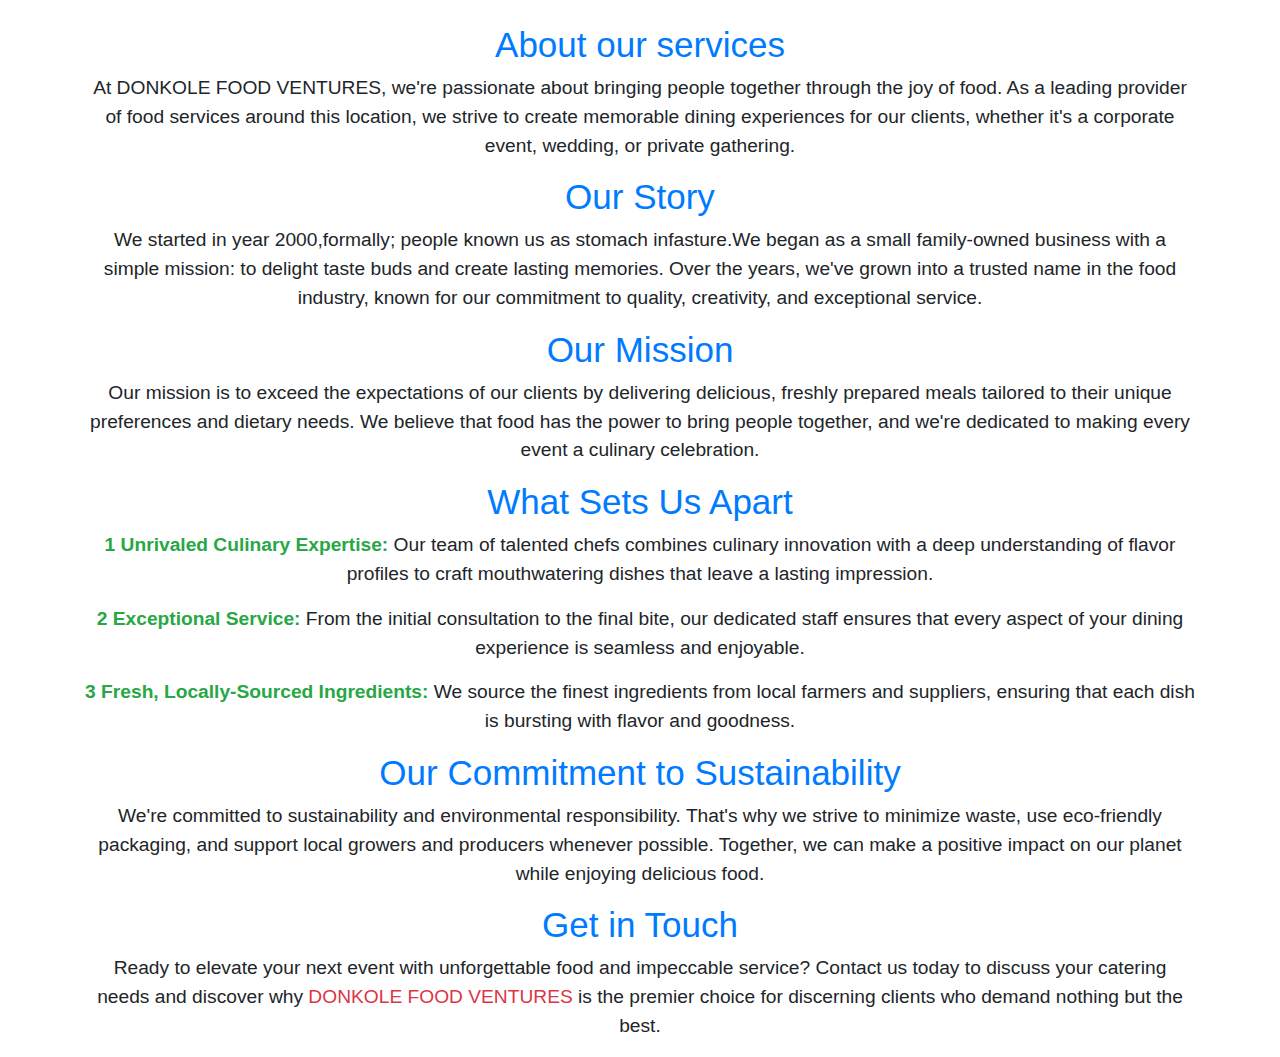
<file: about.html>
<!DOCTYPE html>
<html lang="en">
<head>
    <meta charset="UTF-8">
    <meta name="viewport" content="width=device-width, initial-scale=1.0">
    <title>about our company</title>
    <link href="https://stackpath.bootstrapcdn.com/bootstrap/4.5.2/css/bootstrap.min.css" rel="stylesheet">
</head>
<body>
    <div class="container mt-4">
        <div class="row">
            <div class="col">
                <h1 class="text-center text-primary" style="font-size:35px;">About our services</h1>
                <p class="text-center" style="font-size:larger;">
                    At DONKOLE FOOD VENTURES, we're passionate about bringing people together through the joy of food. As a leading provider of food services around this location, we strive to create memorable dining experiences for our clients, whether it's a corporate event, wedding, or private gathering.</p>
                    <h1  class="text-center text-primary" style="font-size:35px;">Our Story</h1>
                    <p class="text-center" style="font-size:larger;"> We started in year 2000,formally; people known us as stomach infasture.We began as a small family-owned business with a simple mission: to delight taste buds and create lasting memories. Over the years, we've grown into a trusted name in the food industry, known for our commitment to quality, creativity, and exceptional service.</p>
                    <h1 class="text-center text-primary" style="font-size:35px;">Our Mission</h1>
                    <p class="text-center" style="font-size:larger;">Our mission is to exceed the expectations of our clients by delivering delicious, freshly prepared meals tailored to their unique preferences and dietary needs. We believe that food has the power to bring people together, and we're dedicated to making every event a culinary celebration.</p>
                    <h1 class="text-center text-primary" style="font-size:35px;">What Sets Us Apart</h1>
                    <p class="text-center" style="font-size:larger;"> <strong class="text-success"><span>1</span> Unrivaled Culinary Expertise:</strong> Our team of talented chefs combines culinary innovation with a deep understanding of flavor profiles to craft mouthwatering dishes that leave a lasting impression.</p>
                    <p class="text-center" style="font-size:larger;">  <strong class="text-success"> <span>2</span> Exceptional Service:</strong> From the initial consultation to the final bite, our dedicated staff ensures that every aspect of your dining experience is seamless and enjoyable.</p>
                    <p class="text-center" style="font-size:larger;"> <strong class="text-success" ><span>3</span> Fresh, Locally-Sourced Ingredients:</strong> We source the finest ingredients from local farmers and suppliers, ensuring that each dish is bursting with flavor and goodness.</p>
                    <h1 class="text-center text-primary" style="font-size:35px;">Our Commitment to Sustainability</h1>
                    <p class="text-center" style="font-size:larger;">We're committed to sustainability and environmental responsibility. That's why we strive to minimize waste, use eco-friendly packaging, and support local growers and producers whenever possible. Together, we can make a positive impact on our planet while enjoying delicious food.</p>
                    <h1 class="text-center text-primary" style="font-size:35px;">Get in Touch</h1>
                    <p class="text-center" style="font-size:larger;">Ready to elevate your next event with unforgettable food and impeccable service? Contact us today to discuss your catering needs and discover why <span class="text-danger">DONKOLE FOOD VENTURES</span> is the premier choice for discerning clients who demand nothing but the best.

                    </p>
            </div>
        </div>
    </div>
    
</body>
</html>
</file>
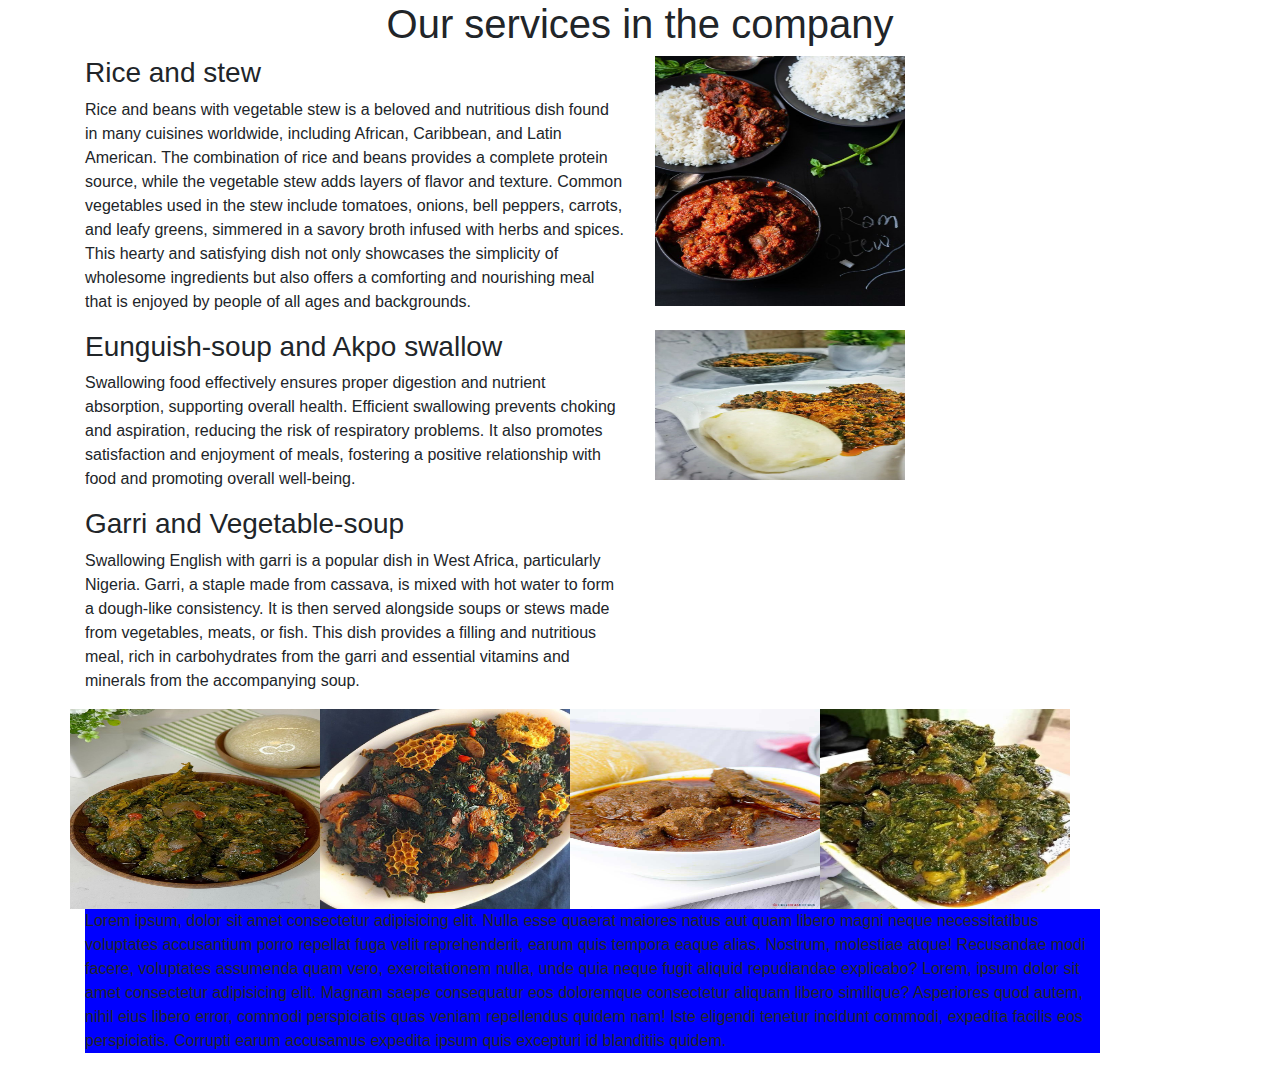
<file: services.html>
<!DOCTYPE html>
<html lang="en">
<head>
    <meta charset="UTF-8">
    <meta name="viewport" content="width=device-width, initial-scale=1.0">
    <title>Our services</title>
    <!-- Bootstrap CSS -->
    <link href="https://stackpath.bootstrapcdn.com/bootstrap/4.5.2/css/bootstrap.min.css" rel="stylesheet">
</head>
<body>

<div class="container">
    <h1 class="text-center">Our services in the company </h1>
    <div class="row">
        <div class="col-md-6">
            
            <h3>Rice and stew </h3>
            <p>Rice and beans with vegetable stew is a beloved and nutritious dish found in many cuisines worldwide, including African, Caribbean, and Latin American. The combination of rice and beans provides a complete protein source, while the vegetable stew adds layers of flavor and texture. Common vegetables used in the stew include tomatoes, onions, bell peppers, carrots, and leafy greens, simmered in a savory broth infused with herbs and spices. This hearty and satisfying dish not only showcases the simplicity of wholesome ingredients but also offers a comforting and nourishing meal that is enjoyed by people of all ages and backgrounds.</p>
        </div>
        <div class="col-md-6">
            <img src="/images/rice and stew.jpg" width="250px" height="250px" alt="Image">
        </div>
            <div class="col-md-6">
                <h3>Eunguish-soup and Akpo swallow</h3>
                <p>Swallowing food effectively ensures proper digestion and nutrient absorption, supporting overall health. Efficient swallowing prevents choking and aspiration, reducing the risk of respiratory problems. It also promotes satisfaction and enjoyment of meals, fostering a positive relationship with food and promoting overall well-being.</p>
            </div>
            <div class="col-md-6">
                <img src="images/swallow with Akpo.jpg" height="150px" width="250px" alt="swallow">
            </div>
            <div class="col-md-6">
                <h3>Garri and Vegetable-soup</h3>
                <p>Swallowing English with garri is a popular dish in West Africa, particularly Nigeria. Garri, a staple made from cassava, is mixed with hot water to form a dough-like consistency. It is then served alongside soups or stews made from vegetables, meats, or fish. This dish provides a filling and nutritious meal, rich in carbohydrates from the garri and essential vitamins and minerals from the accompanying soup.</p>
            </div>
            <div class="container">
                <div class="row">
                    <img src="/images/swallow with garri.jpg" width="250" height="200" alt="">
                        <img src="/images/WhatsApp Image 2024-03-25 at 14.13.33_abeb0e8e.jpg" width="250px" height="200px" alt="Image">
                        <img src="/images/WhatsApp Image 2024-03-25 at 14.13.33_53dfbb06.jpg" width="250px" height="200px" alt="image">
                        <img src="/images/WhatsApp Image 2024-03-25 at 14.13.30_52388c09.jpg" width="250px" height="200px" alt="">
                </div>
            </div>
            
            <div class="col-md-11">
                <footer class="">
                    <p style="background-color: blue;">Lorem ipsum, dolor sit amet consectetur adipisicing elit. Nulla esse quaerat maiores natus aut quam libero magni neque necessitatibus voluptates accusantium porro repellat fuga velit reprehenderit, earum quis tempora eaque alias. Nostrum, molestiae atque! Recusandae modi facere, voluptates assumenda quam vero, exercitationem nulla, unde quia neque fugit aliquid repudiandae explicabo? Lorem, ipsum dolor sit amet consectetur adipisicing elit. Magnam saepe consequatur eos doloremque consectetur aliquam libero similique? Asperiores quod autem, nihil eius libero error, commodi perspiciatis quas veniam repellendus quidem nam! Iste eligendi tenetur incidunt commodi, expedita facilis eos perspiciatis. Corrupti earum accusamus expedita ipsum quis excepturi id blanditiis quidem.</p>
                </footer>
            
            </div>
            
    </div>
</div>


<!-- Bootstrap JS and dependencies -->
<script src="https://code.jquery.com/jquery-3.5.1.slim.min.js"></script>
<script src="https://cdn.jsdelivr.net/npm/@popperjs/core@2.5.4/dist/umd/popper.min.js"></script>
<script src="https://stackpath.bootstrapcdn.com/bootstrap/4.5.2/js/bootstrap.min.js"></script>

</body>
</html>
</file>
